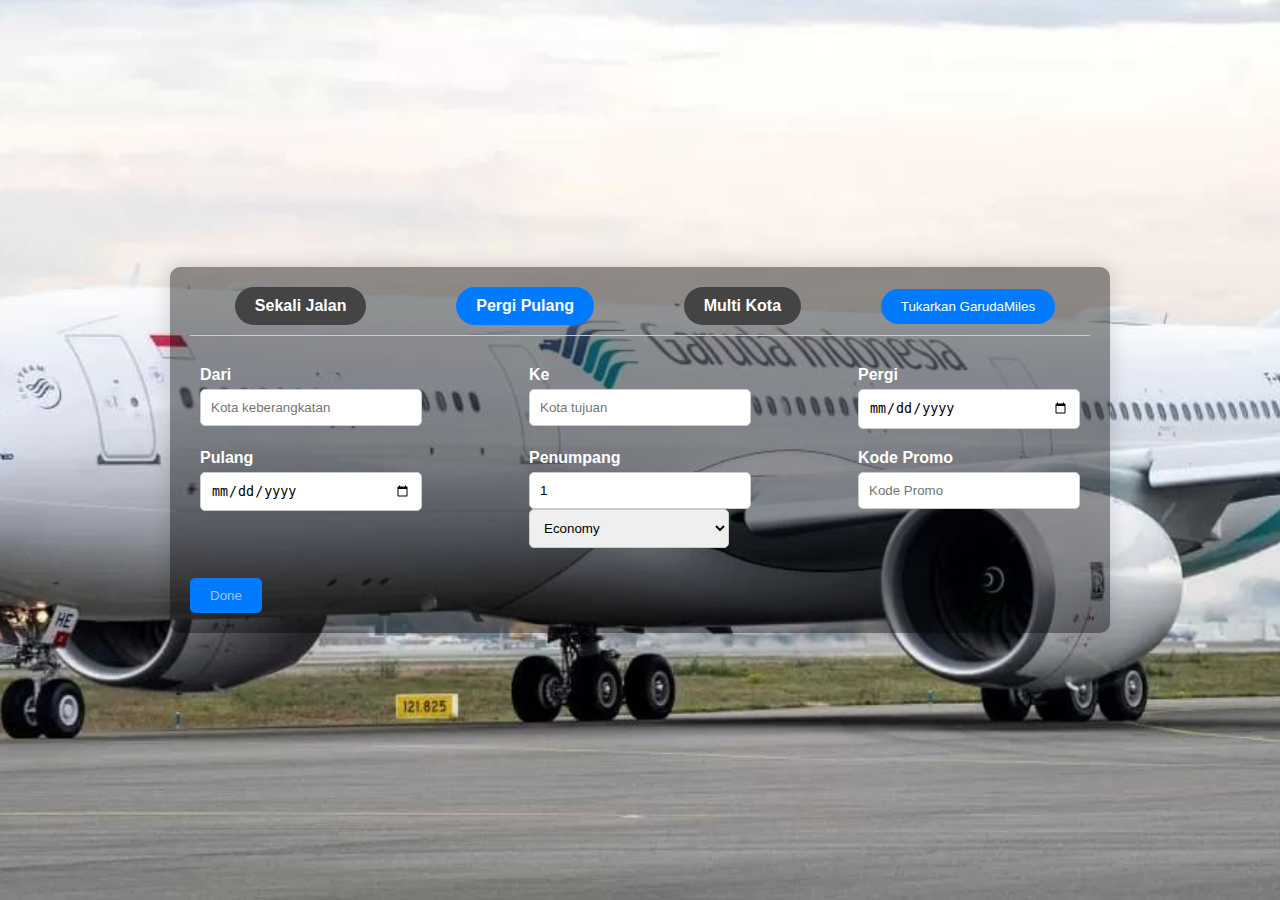
<file: booking.html>
<!DOCTYPE html>
<html lang="en">
<head>
    <meta charset="UTF-8">
    <meta name="viewport" content="width=device-width, initial-scale=1.0">
    <title>Flight Search Form</title>
    <link rel="stylesheet" href="./assets/css/booking.css">
    <style>
        body {
            background-image: url('./assets/img/hero-carousel/2.png');
            background-size: cover; /* Menyesuaikan gambar dengan ukuran layar */
            background-repeat: no-repeat; /* Mencegah pengulangan gambar */
            background-position: center; /* Memposisikan gambar di tengah */
        }
    </style>
</head>
<body>
    <div><audio id="audio" loop>
        <source src="ilklan.mp3" type="audio/mpeg">
        Your browser does not support the audio element.
      </audio>
    <script>
        document.getElementById('playButton').addEventListener('click', function() {
          var audio = document.getElementById('audio');
          audio.play().catch(function(error) {
            console.log('Audio playback was prevented:', error);
          });
        });
      </script>
      </div>
    
    <div class="flight-search-form">
        <div class="trip-options">
            <input type="radio" id="one-way" name="trip" value="one-way">
            <label for="one-way">Sekali Jalan</label>
            <input type="radio" id="round-trip" name="trip" value="round-trip" checked>
            <label for="round-trip">Pergi Pulang</label>
            <input type="radio" id="multi-city" name="trip" value="multi-city">
            <label for="multi-city">Multi Kota</label>
            <button class="miles-button">Tukarkan GarudaMiles</button>
        </div>
        <div class="search-bar">
            <div class="input-group">
                <label for="from">Dari</label>
                <input type="text" id="from" placeholder="Kota keberangkatan">
            </div>
            <div class="input-group">
                <label for="to">Ke</label>
                <input type="text" id="to" placeholder="Kota tujuan">
            </div>
            <div class="input-group">
                <label for="depart">Pergi</label>
                <input type="date" id="depart">
            </div>
            <div class="input-group">
                <label for="return">Pulang</label>
                <input type="date" id="return">
            </div>
            <div class="input-group">
                <label for="passengers">Penumpang</label>
                <input type="number" id="passengers" min="1" value="1">
                <select id="class">
                    <option value="economy">Economy</option>
                    <option value="business">Business</option>
                    <option value="first">First</option>
                </select>
            </div>
            <div class="input-group">
                <label for="promo">Kode Promo</label>
                <input type="text" id="promo" placeholder="Kode Promo">
            </div>
            <!-- <button class="search-button">Cari</button> -->
        </div>
        <a href="./index.html"><button class="search-button">Done</button></a>
    </div>
</body>
</body>
</html>
</file>
<file: assets/css/booking.css>
body {
    font-family: Arial, sans-serif;
    background: url('/assets/img/hero-carousel/2.png') no-repeat center center fixed; 
    background-size: cover;
    display: flex;
    justify-content: center;
    align-items: center;
    height: 100vh;
    margin: 0;
}

.flight-search-form {
    background: rgba(1, 1, 1, 0.422); /* Dark transparent background */
    padding: 20px;
    border-radius: 10px;
    box-shadow: 0 0 20px rgba(0, 0, 0, 0.166);
    width: 80%;
    max-width: 900px;
    color: white; /* Ensure text is readable on dark background */
}

.trip-options {
    display: flex;
    align-items: center;
    justify-content: space-around;
    margin-bottom: 20px;
    padding-bottom: 10px;
    border-bottom: 1px solid #ccc;
}

.trip-options label {
    margin: 0 10px;
    font-weight: bold;
    cursor: pointer;
}

.trip-options input[type="radio"] {
    display: none;
}

.trip-options input[type="radio"] + label {
    background: #444444;
    padding: 10px 20px;
    border-radius: 20px;
    transition: background 0.3s;
}

.trip-options input[type="radio"]:checked + label {
    background: #007bff;
    color: white;
}

.miles-button {
    padding: 10px 20px;
    background: #007bff;
    color: white;
    border: none;
    border-radius: 20px;
    cursor: pointer;
    transition: background 0.3s;
}

.miles-button:hover {
    background: #0056b3;
}

.search-bar {
    display: flex;
    flex-wrap: wrap;
    justify-content: space-between;
}

.input-group {
    display: flex;
    flex-direction: column;
    margin: 10px;
}

.input-group label {
    margin-bottom: 5px;
    font-weight: bold;
}

.input-group input, .input-group select {
    padding: 10px;
    border: 1px solid #ccc;
    border-radius: 5px;
    width: 200px;
    transition: border-color 0.3s;
}

.input-group input:focus, .input-group select:focus {
    border-color: #007bff;
}

.search-button {
    padding: 10px 20px;
    background: #007bff;
    color: rgb(160, 195, 255);
    border: none;
    border-radius: 5px;
    cursor: pointer;
    margin-top: 20px;
    align-self: center;
    transition: background 0.3s;
}

.search-button:hover {
    background: #ffffff;
}
</file>
